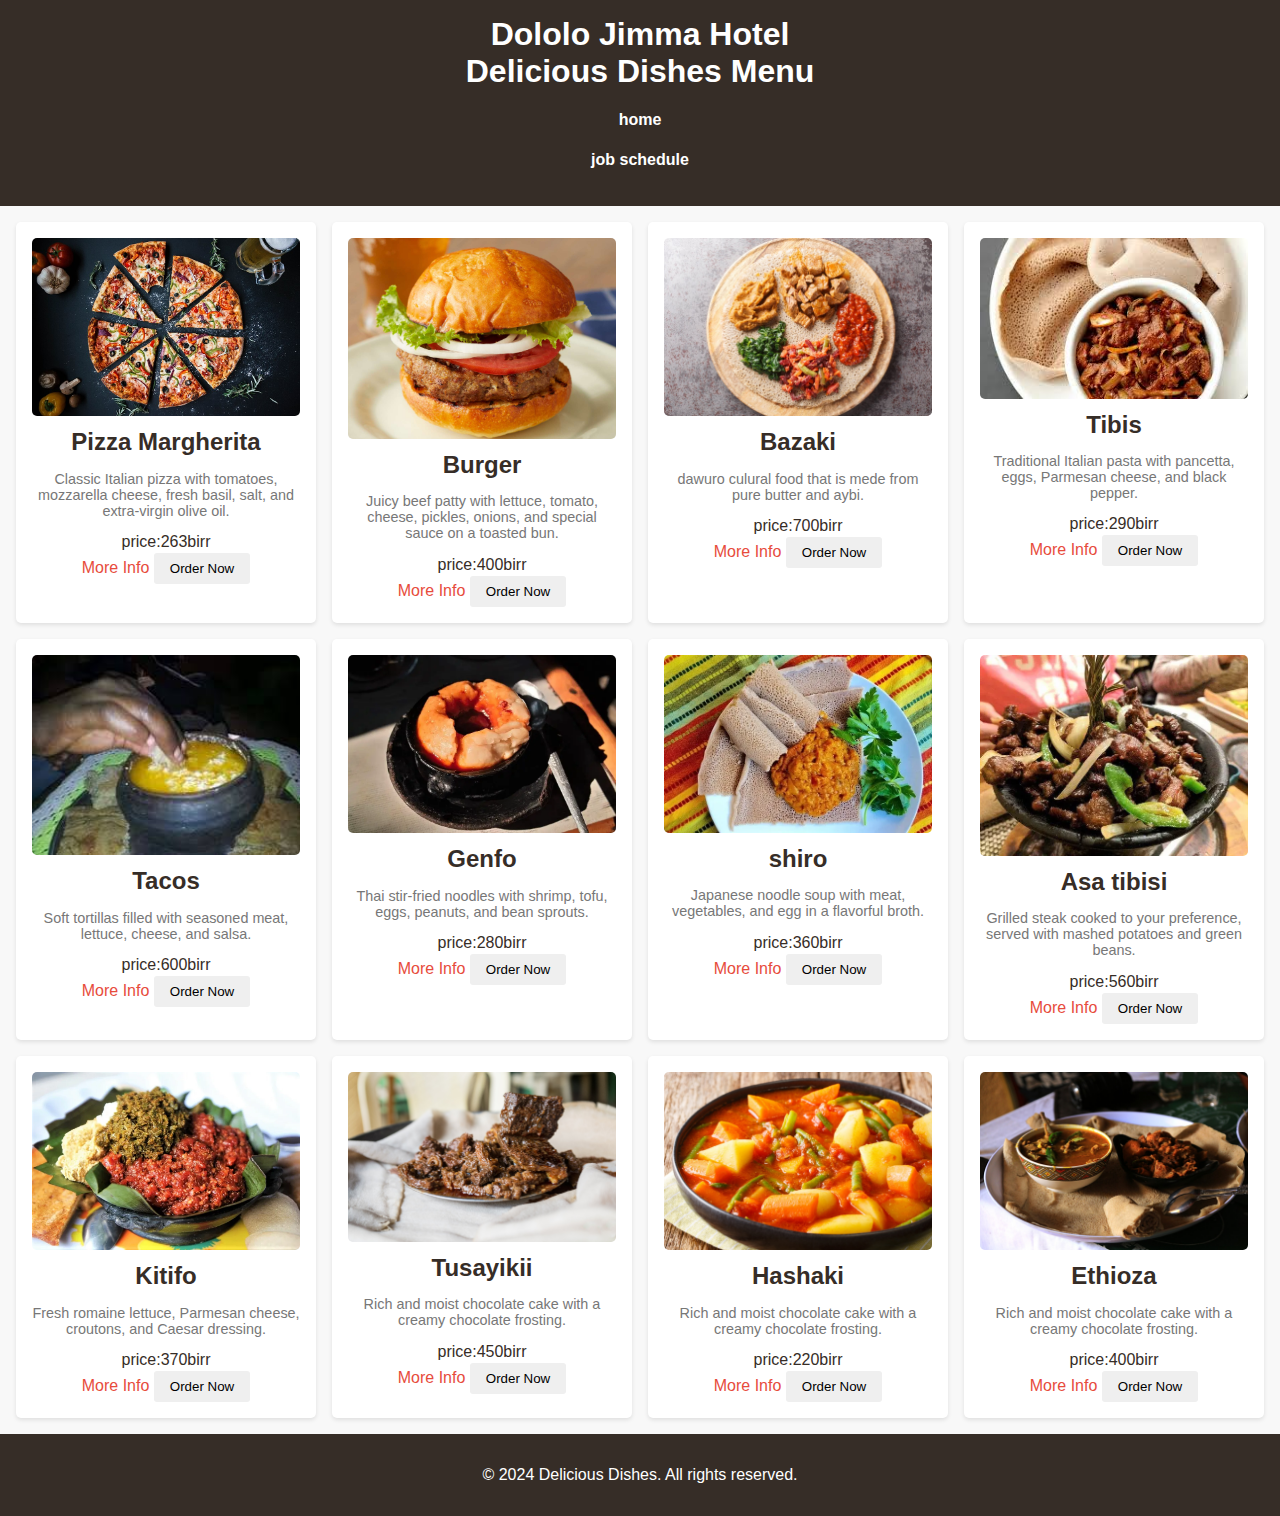
<file: menu/index.html>
<!DOCTYPE html>
<html lang="en">
<head>
    <meta charset="UTF-8">
    <meta name="viewport" content="width=device-width, initial-scale=1.0">
    <title>Restaurant Menu</title>
    <link rel="stylesheet" href="styles.css">
</head>
<body>
    <header>
        <h1>Dololo Jimma Hotel</h1>
        <h1>Delicious Dishes Menu</h1>
        <div class="links">
            <h4 class="jobss"> <a href="home.html">home</a></h4>
        <h4 class="jobss"> <a href="jobSchedule.html">job schedule</a></h4>
        </div>
    </header>
    <main>
        <section class="menu">
            <div class="menu-item">
                <img src="pic/pizza.jpg" alt="Pizza Margherita">
                <h2>Pizza Margherita</h2>
                <p>Classic Italian pizza with tomatoes, mozzarella cheese, fresh basil, salt, and extra-virgin olive oil.</p>
                <div style="margin-bottom: 2px;">
                    price:263birr
                </div>
                <a href="https://en.wikipedia.org/wiki/Pizza_Margherita" target="_blank">More Info</a>
                <button>Order Now</button>
                
            </div>
            <div class="menu-item">
                <img src="pic/burger.jpg" alt="Burger">
                <h2>Burger</h2>
                <p>Juicy beef patty with lettuce, tomato, cheese, pickles, onions, and special sauce on a toasted bun.</p>
                <div style="margin-bottom: 2px;">
                    price:400birr
                </div>
                <a href="https://en.wikipedia.org/wiki/Hamburger" target="_blank">More Info</a>
                <button>Order Now</button>
              
            </div>
            <div class="menu-item">
                <img src="pic/bashaki.jpeg" alt="Sushi">
                <h2>Bazaki</h2>
                <p>dawuro culural food that is mede from pure butter and aybi.</p>
                <div style="margin-bottom: 2px;">
                    price:700birr
                </div>
                <a href="https://en.wikipedia.org/wiki/Sushi" target="_blank">More Info</a>
                <button>Order Now</button>
            </div>
            <div class="menu-item">
                <img src="pic/tibi1.jpg" alt="Pasta Carbonara">
                <h2>Tibis</h2>
                <p>Traditional Italian pasta with pancetta, eggs, Parmesan cheese, and black pepper.</p>
                <div style="margin-bottom: 2px;">
                    price:290birr
                </div>
                <a href="https://en.wikipedia.org/wiki/Carbonara" target="_blank">More Info</a>
                <button>Order Now</button>
            </div>
            <div class="menu-item">
                <img src="pic/download (1).jpg" alt="Tacos">
                <h2>Tacos</h2>
                <p>Soft tortillas filled with seasoned meat, lettuce, cheese, and salsa.</p>
                <div style="margin-bottom: 2px;">
                    price:600birr
                </div>
                <a href="https://en.wikipedia.org/wiki/Taco" target="_blank">More Info</a>
                <button>Order Now</button>
            </div>
            <div class="menu-item">
                <img src="pic/genfo.webp" alt="Pad Thai">
                <h2>Genfo</h2>
                <p>Thai stir-fried noodles with shrimp, tofu, eggs, peanuts, and bean sprouts.</p>
                <div style="margin-bottom: 2px;">
                    price:280birr
                </div>
                <a href="https://en.wikipedia.org/wiki/Pad_Thai" target="_blank">More Info</a>
                <button>Order Now</button>
            </div>
            <div class="menu-item">
                <img src="pic/shiro.webp" alt="Ramen">
                <h2>shiro</h2>
                <p>Japanese noodle soup with meat, vegetables, and egg in a flavorful broth.</p>
                <div style="margin-bottom: 2px;">
                    price:360birr
                </div>
                <a href="https://en.wikipedia.org/wiki/Ramen" target="_blank">More Info</a>
                <button>Order Now</button>
            </div>
            <div class="menu-item">
                <img src="pic/asa tibis.webp" alt="Steak">
                <h2>Asa tibisi</h2>
                <p>Grilled steak cooked to your preference, served with mashed potatoes and green beans.</p>
                <div style="margin-bottom: 2px;">
                    price:560birr
                </div>
                <a href="https://en.wikipedia.org/wiki/Steak" target="_blank">More Info</a>
                <button>Order Now</button>
            </div>
            <div class="menu-item">
                <img src="pic/ethiopian-kitfo-XL-min-1.webp" alt="Caesar Salad">
                <h2>Kitifo</h2>
                <p>Fresh romaine lettuce, Parmesan cheese, croutons, and Caesar dressing.</p>
                <div style="margin-bottom: 2px;">
                    price:370birr
                </div>
                <a href="https://en.wikipedia.org/wiki/Caesar_salad" target="_blank">More Info</a>
                <button>Order Now</button>
            </div>
            <div class="menu-item">
                <img src="pic/tusayki.jpeg" alt="Chocolate Cake">
                <h2>Tusayikii</h2>
                <p>Rich and moist chocolate cake with a creamy chocolate frosting.</p>
                <div style="margin-bottom: 2px;">
                    price:450birr
                </div>
                <a href="https://en.wikipedia.org/wiki/Chocolate_cake" target="_blank">More Info</a>
                <button>Order Now</button>
            </div>
            <div class="menu-item">
                <img src="pic/hshshh.jpeg" alt="Chocolate Cake">
                <h2>Hashaki</h2>
                <p>Rich and moist chocolate cake with a creamy chocolate frosting.</p>
                <div style="margin-bottom: 2px;">
                    price:220birr
                </div>
                <a href="https://en.wikipedia.org/wiki/Chocolate_cake" target="_blank">More Info</a>
                <button>Order Now</button>
            </div>
            <div class="menu-item">
                <img src="pic/ethio tra.jpeg" alt="Chocolate Cake">
                <h2>Ethioza</h2>
                <p>Rich and moist chocolate cake with a creamy chocolate frosting.</p>
                <div style="margin-bottom: 2px;">
                    price:400birr
                </div>
                <a href="https://en.wikipedia.org/wiki/Chocolate_cake" target="_blank">More Info</a>
                <button>Order Now</button>
            </div>
             
            </body>
            </html>
            

        </section>
    </main>
    <footer>
        <p>&copy; 2024 Delicious Dishes. All rights reserved.</p>
    </footer>
</body>
</html>
</file>
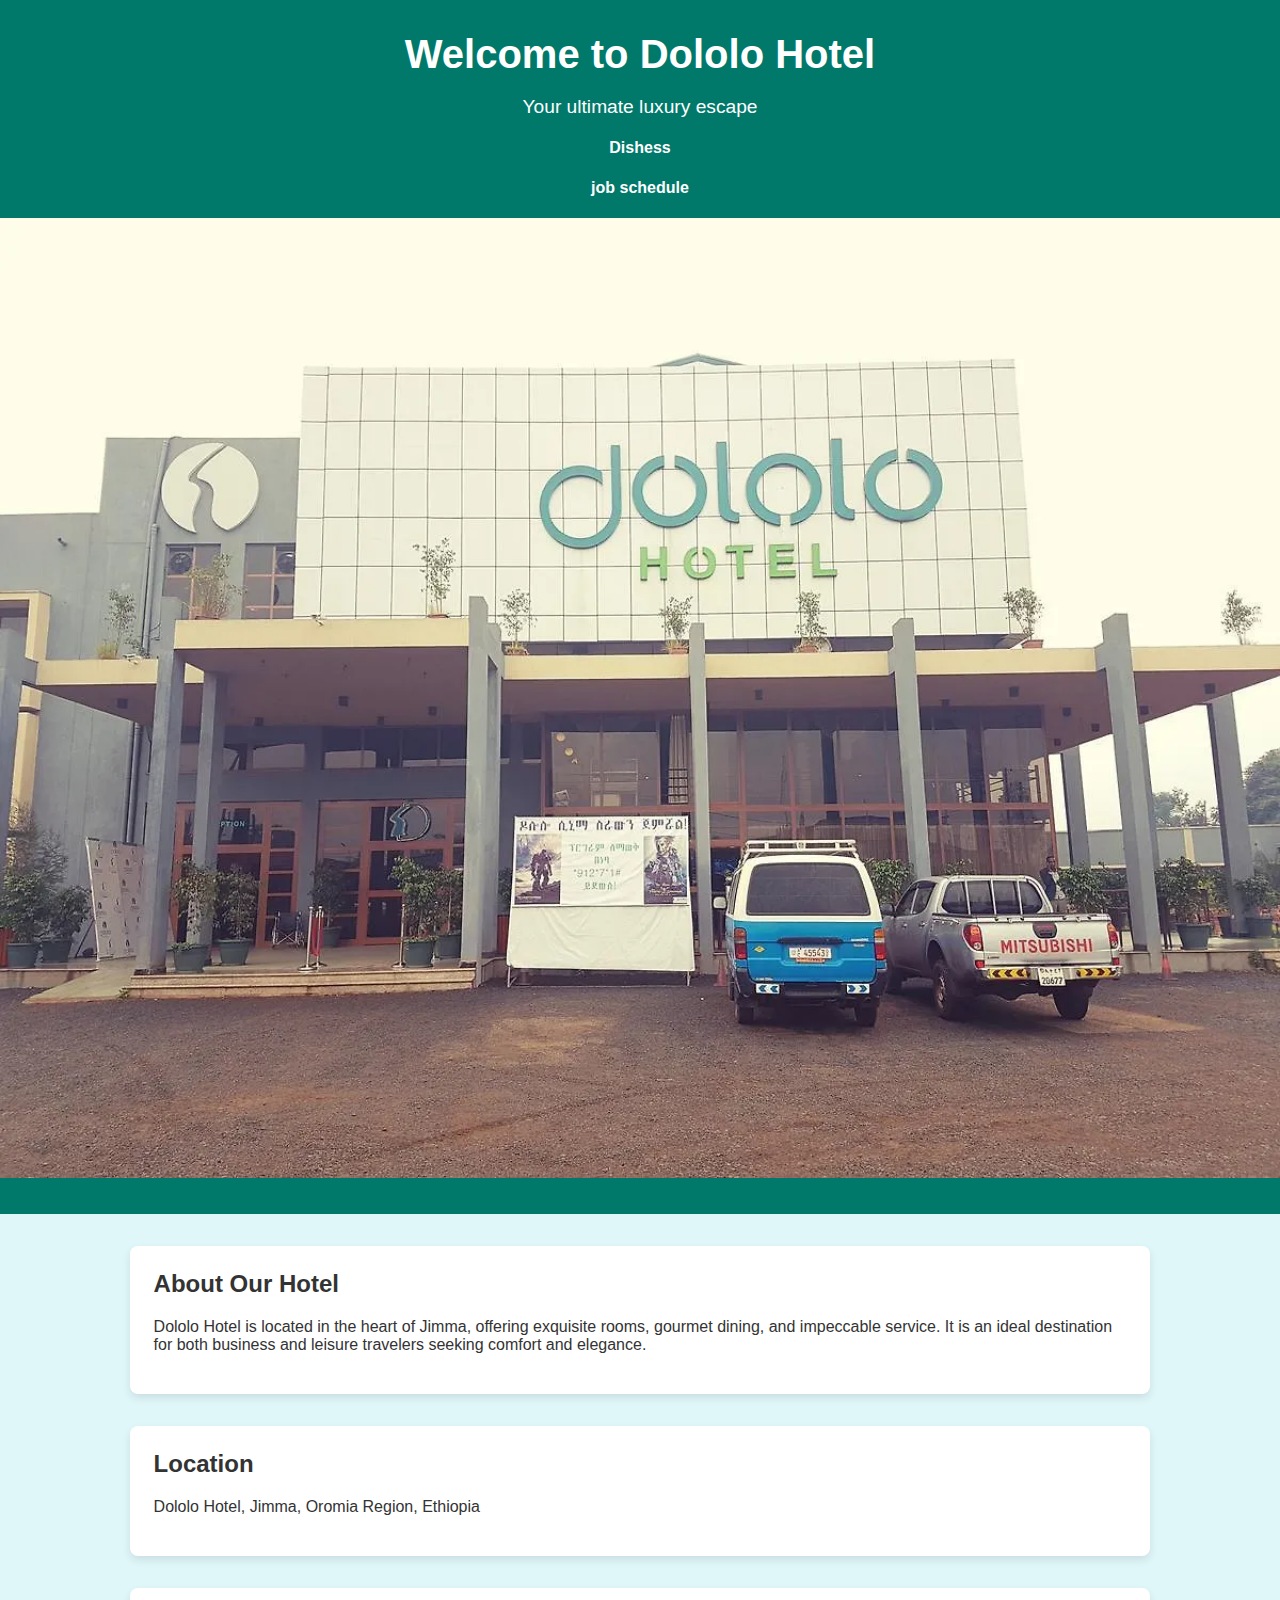
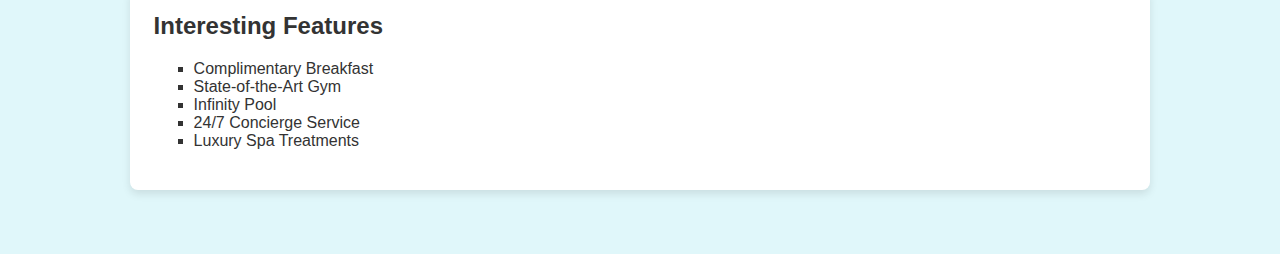
<file: menu/home.html>
<!DOCTYPE html>
<html lang="en">
<head>
    <meta charset="UTF-8">
    <meta name="viewport" content="width=device-width, initial-scale=1.0">
    <title>Hotel Paradise</title>
    <link rel="stylesheet" href="home.css">
</head>
<body>
    <header>
        
        <h1>Welcome to Dololo  Hotel</h1>
        <p>Your ultimate luxury escape</p>
        <div class="links">
            <h4 class="dishes"> <a href="index.html">Dishess</a></h4>
        <h4 class="jobss"> <a href="jobSchedule.html">job schedule</a></h4>
        </div>
        <div class="hlogo">
            <img src="pic/dollolo.webp" alt="">
        </div>
    </header>
    <div class="content">
        <div class="hotel-description">
            <h2>About Our Hotel</h2>
            <p> Dololo Hotel is located in the heart of Jimma, offering exquisite rooms, gourmet dining, and impeccable service. It is an ideal destination for both business and leisure travelers seeking comfort and elegance.</p>
        </div>
        <div class="location">
            <h2>Location</h2>
            <p>Dololo Hotel, Jimma, Oromia Region, Ethiopia</p>
        </div>
        <div class="features">
            <h2>Interesting Features</h2>
            <ul>
                <li>Complimentary Breakfast</li>
                <li>State-of-the-Art Gym</li>
                <li>Infinity Pool</li>
                <li>24/7 Concierge Service</li>
                <li>Luxury Spa Treatments</li>
            </ul>
        </div>
    </div>
</body>
</html>
</file>
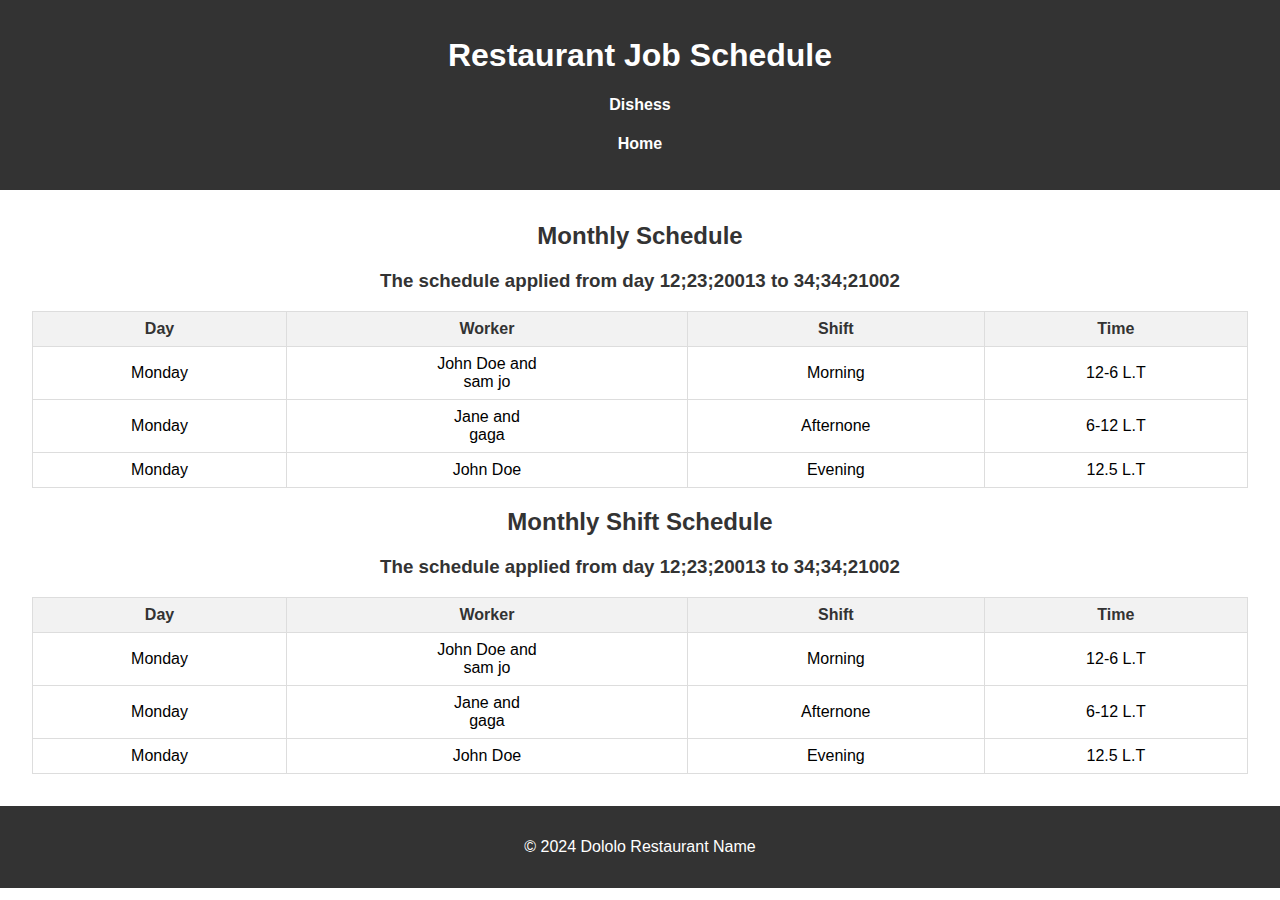
<file: menu/jobSchedule.html>
<!DOCTYPE html>
<html lang="en">
<head>
    <meta charset="UTF-8">
    <meta name="viewport" content="width=device-width, initial-scale=1.0">
    <title>Restaurant Job Schedule</title>
    <link rel="stylesheet" href="jobSchedule.css"> <!-- Link to your existing CSS file -->
</head>
<body>
    <header>
        <h1>Restaurant Job Schedule</h1>
        <div class="links">
            <h4 class="dishes"> <a href="index.html">Dishess</a></h4>
        <h4 class="jobss"> <a href="home.html">Home</a></h4>
    </header>
    <nav>
        <!-- Include your smart menu HTML here -->
    </nav>
    <main>
        <section class="schedule">
            <h2>Monthly Schedule</h2>
            <h3>The schedule applied from day 12;23;20013 to 34;34;21002</h3>
            <table>
                <thead>
                    <tr>
                        <th>Day</th>
                        <th>Worker</th>
                        <th>Shift</th>
                        <th>Time</th>
                        
                    </tr>
                </thead>
                <tbody>
                    <tr>
                        <td>Monday</td>
                        <td>John Doe and<br>sam jo</td>
                        <td>Morning</td>
                        <td>12-6 L.T</td>
                    </tr>
                    <tr>
                        <td>Monday</td>
                        <td>Jane and <br>gaga</td>
                        <td>Afternone</td>
                        <td>6-12 L.T</td>
                    </tr>
                    <tr>
                        <td>Monday</td>
                        <td>John Doe</td>
                        <td>Evening</td>
                        <td>12.5 L.T</td>
                    </tr>
                  
                    <!-- Add more rows as needed -->
                </tbody>
            </table>
            <h2>Monthly Shift Schedule</h2>
            <h3>The schedule applied from day 12;23;20013 to 34;34;21002</h3>
            <table>
                <thead>
                    <tr>
                        <th>Day</th>
                        <th>Worker</th>
                        <th>Shift</th>
                        <th>Time</th>
                        
                    </tr>
                </thead>
                <tbody>
                    <tr>
                        <td>Monday</td>
                        <td>John Doe and<br>sam jo</td>
                        <td>Morning</td>
                        <td>12-6 L.T</td>
                    </tr>
                    <tr>
                        <td>Monday</td>
                        <td>Jane and <br>gaga</td>
                        <td>Afternone</td>
                        <td>6-12 L.T</td>
                    </tr>
                    <tr>
                        <td>Monday</td>
                        <td>John Doe</td>
                        <td>Evening</td>
                        <td>12.5 L.T</td>
                    </tr>
                  
                    <!-- Add more rows as needed -->
                </tbody>
            </table>
            
        </section>
    </main>
    <footer>
        <p>&copy; 2024 Dololo Restaurant Name</p>
    </footer>
</body>
</html>
</file>
<file: menu/styles.css>
/* General Styles */
body {
    font-family: Arial, sans-serif;
    margin: 0;
    padding: 0;
    background-color: #f8f8f8;
    color:#362d27;
}

header {
    text-align: center;
    padding: 1rem;
   color: white;
    background-color: #362d27;
  
}
header a{
text-align: center;
   text-decoration: none;
   color: white;
 
}
header a:hover{
    background-color: darkmagenta;
}
h1 {
    margin: 0;
}

main {
    padding: 1rem;
}

.menu {
    display: grid;
   grid-template-columns: 1fr 1fr 1fr 1fr;
    gap: 1rem;
}

.menu-item {
    background-color: #fff;
    padding: 1rem;
    border-radius: 5px;
    box-shadow: 0 2px 4px rgba(0, 0, 0, 0.1);
    text-align: center;
}

.menu-item img {
    width: 100%;
    border-radius: 5px;
}

.menu-item h2 {
    margin: 0.5rem 0;
}

.menu-item p {
    font-size: 0.9rem;
    color: #777;
}

.menu-item a {
    color: #e74c3c;
    text-decoration: none;
}

.menu-item a:hover {
    text-decoration: underline;
}

button {
  
    color: black;
    border: none;
    padding: 0.5rem 1rem;
    border-radius: 3px;
    cursor: pointer;
}

button:hover {
 background-color: green;
}

footer {
    text-align: center;
    padding: 1rem;
    background-color: #362d27;
    color: #fff;
}


/* Responsive Styles */
@media (max-width:720px) {
    .menu {
        grid-template-columns: 1fr ;
    }
}
@media (min-width:720px) and  (max-width:960px){
    .menu{
        grid-template-columns: 1fr 1fr 1fr;
    }
}
</file>
<file: menu/home.css>
body {
    font-family: 'Segoe UI', Tahoma, Geneva, Verdana, sans-serif;
    margin: 0;
    padding: 0;
    background-color: #e0f7fa;
    color: #333;
}

header {
    background-color: #00796b;
    color: white;
    text-align: center;
    padding: 2rem 0;
}
header a{
    text-align: center;
       text-decoration: none;
       color: white;
     
    }
    header a:hover{
        background-color: darkmagenta;
    }
.hlogo img{
    width: 100%;
    height: 100%;
    
}
header h1 {
    margin: 0;
    font-size: 2.5rem;
}

header p {
    font-size: 1.2rem;
}

.content {
    display: flex;
    flex-direction: column;
    align-items: center;
    padding: 2rem;
}

.hotel-description, .location, .features {
    width: 80%;
    background-color: #ffffff;
    padding: 1.5rem;
    margin-bottom: 2rem;
    border-radius: 8px;
    box-shadow: 0 4px 8px rgba(0,0,0,0.1);
}

.hotel-description h2, .location h2, .features h2 {
    margin-top: 0;
}

.features ul {
    list-style-type: square;
}
</file>
<file: menu/jobSchedule.css>
body {
    font-family: Arial, sans-serif;
    margin: 0;
    padding: 0;
    box-sizing: border-box;
}

header {
    background-color: #333;
    color: white;
    padding: 1rem;
    text-align: center;
}
header a{
    text-align: center;
       text-decoration: none;
       color: white;
     
    }
    header a:hover{
        background-color: darkmagenta;
    }

nav {
    margin: 1rem 0;
}

.schedule {
    margin: 2rem;
}

.schedule h2 {
    text-align: center;
    color: #333;
}
.schedule h3{
    text-align: center;
    color: #333;
} 
table {
    width: 100%;
    border-collapse: collapse;
    margin: 1rem 0;
}

table th, table td {
    border: 1px solid #ddd;
    padding: 0.5rem;
    text-align: center;
}

table th {
    background-color: #f2f2f2;
    color: #333;
    margin-bottom: 100px;
}

footer {
    background-color: #333;
    color: white;
    text-align: center;
    padding: 1rem 0;
    
    bottom: 0;
    width: 100%;
}
</file>
